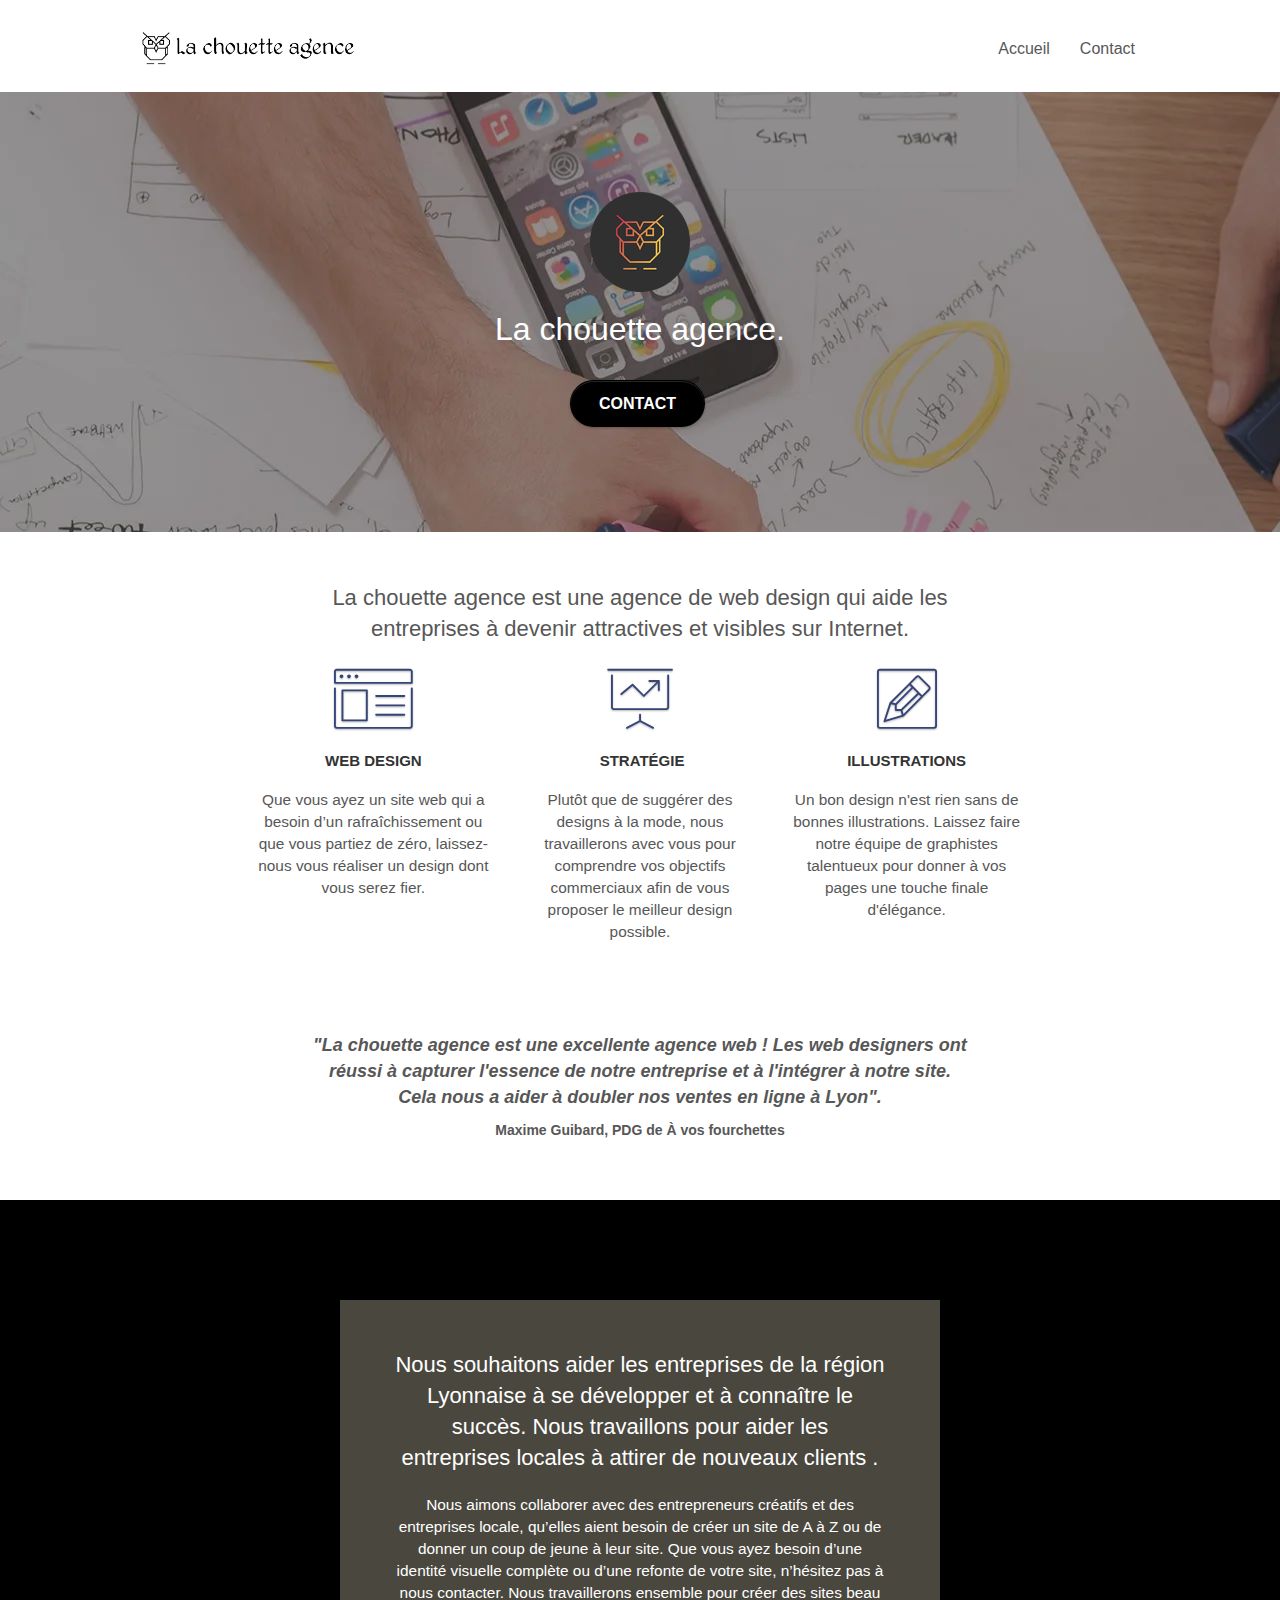
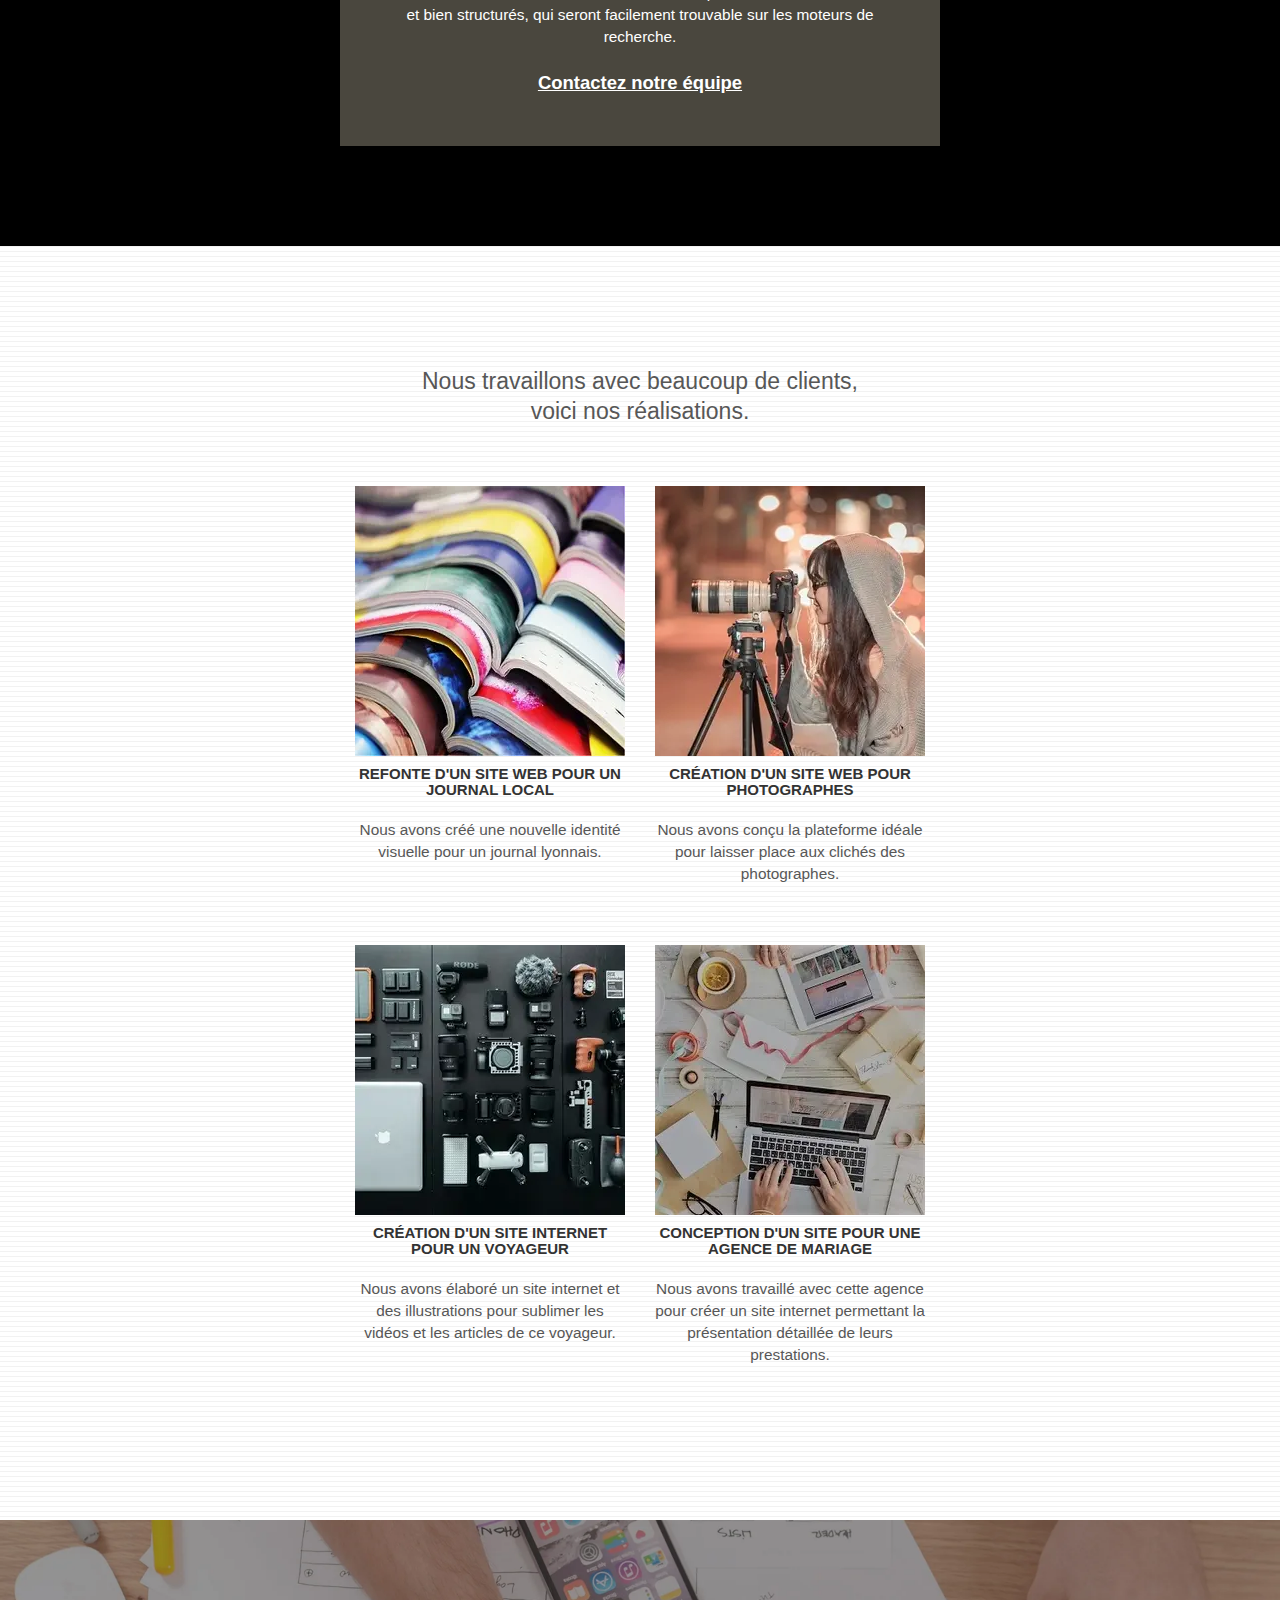
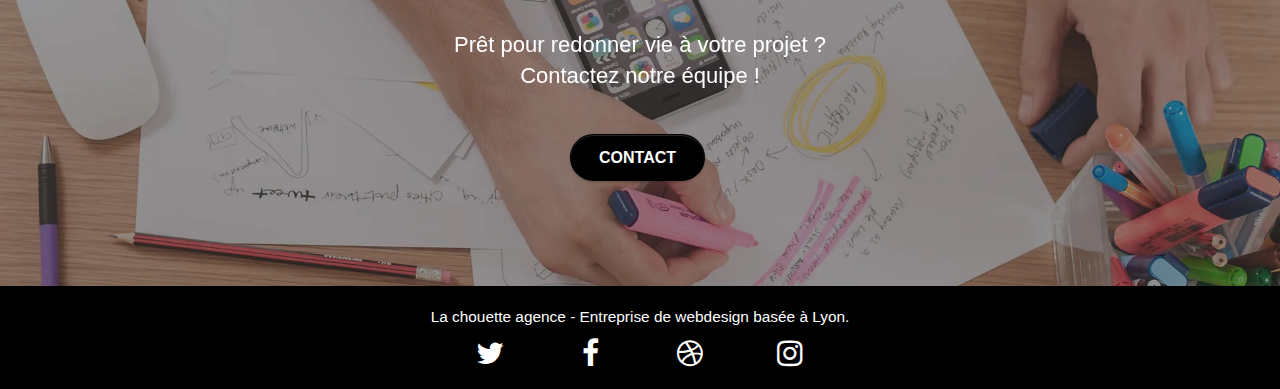
<file: index.html>
<!DOCTYPE html>
<html lang="fr">
  <head>
    <meta charset="utf-8" />
    <meta
      name="description"
      content="La chouette agence est une agence web design basée à LYON, spécialisée dans la création du design de site internet"
    />
    <meta
      name="viewport"
      content="width=device-width, initial-scale=1.0, viewport-fit=cover"
    />
    <link rel="shortcut icon" type="image/png" href="favicon.jpg" />

    <link rel="stylesheet" type="text/css" href="./css/bootstrap.css" />
    <link rel="stylesheet" type="text/css" href="stylemin.css" />
    <link rel="stylesheet" type="text/css" href="./css/font-awesome.css" />
    <link rel="stylesheet" type="text/css" href="./css/et-line.css" />

    <script src="./js/jquery-2.1.0.js" defer></script>
    <script src="./js/bootstrap.js" defer></script>
    <script src="./js/blocs.js" defer></script>
    <script src="./js/jquery.touchSwipe.js" defer></script>
    <script src="./js/gmaps.js" defer></script>

    <title>La Chouette Agence - Entreprise de web design à Lyon</title>

    <!-- Analytics -->

    <!-- Analytics END -->
  </head>
  <body>
    <!-- Principal conteneur -->
    <div class="page-container">
      <!-- bloc-0 -->
      <header class="bloc bgc-white l-bloc" id="bloc-0">
        <div class="container bloc-sm">
          <nav class="navbar row">
            <div class="navbar-header">
              <a class="navbar-brand" href="index.html"
                ><img
                  src="img/la-chouette-agence.webp"
                  alt="Image banniere - La chouette agence"
                  height="40"
              /></a>
              <button
                id="nav-toggle"
                type="button"
                class="ui-navbar-toggle navbar-toggle"
                data-toggle="collapse"
                data-target=".navbar-1"
              >
                <span class="sr-only">Toggle navigation</span
                ><span class="icon-bar"></span><span class="icon-bar"></span
                ><span class="icon-bar"></span>
              </button>
            </div>
            <div class="collapse navbar-collapse navbar-1 special-dropdown-nav">
              <ul class="site-navigation nav navbar-nav">
                <li>
                  <a href="index.html">Accueil</a>
                </li>
                <li></li>
                <li>
                  <a href="contact.html">Contact</a>
                </li>
              </ul>
            </div>
          </nav>
        </div>
      </header>
      <!-- bloc-0 END -->

      <!-- bloc-1-presentation -->
      <main>
        <section
          class="
            bloc
            bgc-dark-slate-blue
            bg-banniere
            d-bloc
            bg-t-edge
            bloc-bg-texture
            b-parallax
          "
          id="bloc-1-hero"
        >
          <div class="container bloc-lg">
            <div class="row tight-width-whitespace">
              <div class="col-sm-12">
                <img
                  src="img/logo.webp"
                  class="center-block image-resize-mode"
                  width="100"
                  alt="La chouette agence - Logo"
                />
                <h1 class="text-center hero-bloc-text tc-white">
                  La chouette agence.
                </h1>
                <div class="text-center">
                  <a
                    href="contact.html"
                    class="
                      btn btn-lg btn-clean btn-rd
                      cta-hero
                      btn-atomic-tangerine
                    "
                    id="cta-hero"
                    >Contact</a
                  >
                </div>
              </div>
            </div>
          </div>
        </section>
        <!-- bloc-1-presentation END -->

        <!-- bloc-2-services -->
        <section class="bloc bgc-white l-bloc" id="bloc-2-services">
          <div class="container bloc-md">
            <div class="row">
              <div class="col-sm-12 text-center">
                <p class="txt_title">
                  La chouette agence est une agence de web design qui aide les
                  entreprises à devenir attractives et visibles sur Internet.
                </p>
              </div>
            </div>
            <div class="row voffset-lg med-width-whitespace">
              <div class="col-sm-4">
                <div class="text-center">
                  <span
                    class="
                      et-icon-browser
                      sm-shadow
                      icon-dark-slate-blue
                      icons
                      icon-lg
                    "
                  ></span>
                </div>
                <h3 class="mg-md text-center">Web design</h3>
                <p class="text-center">
                  Que vous ayez un site web qui a besoin d&rsquo;un
                  rafraîchissement ou que vous partiez de zéro, laissez-nous
                  vous réaliser un design dont vous serez fier.
                </p>
              </div>
              <div class="col-sm-4">
                <div class="text-center">
                  <span
                    class="
                      et-icon-presentation
                      sm-shadow
                      icon-dark-slate-blue
                      icons
                      icon-lg
                    "
                  ></span>
                </div>
                <h3 class="mg-md text-center">&nbsp;Stratégie</h3>
                <p class="text-center">
                  Plutôt que de suggérer des designs à la mode, nous
                  travaillerons avec vous pour comprendre vos objectifs
                  commerciaux afin de vous proposer le meilleur design
                  possible.<br />
                </p>
              </div>
              <div class="col-sm-4">
                <div class="text-center">
                  <span
                    class="
                      et-icon-edit
                      sm-shadow
                      icon-dark-slate-blue
                      icons
                      icon-lg
                    "
                  ></span>
                </div>
                <h3 class="mg-md text-center">Illustrations</h3>
                <p class="text-center">
                  Un bon design n'est rien sans de bonnes illustrations. Laissez
                  faire notre équipe de graphistes talentueux pour donner à vos
                  pages une touche finale d'élégance.
                </p>
              </div>
            </div>
            <div class="row voffset-lg voffset">
              <div class="col-xs-12 col-md-8 col-md-offset-2 text-center">
                <p class="txt_citation">
                  "La chouette agence est une excellente agence web ! Les web
                  designers ont réussi à capturer l'essence de notre entreprise
                  et à l'intégrer à notre site. Cela nous a aider à doubler nos
                  ventes en ligne à Lyon".
                </p>
                <p class="txt_sous_citation">
                  Maxime Guibard, PDG de À vos fourchettes
                </p>
              </div>
            </div>
          </div>
        </section>
        <!-- bloc-2-services END -->

        <!-- bloc-3-what-i-do -->
        <section
          class="
            bloc
            tc-white
            bgc-atomic-tangerine
            bg-presentation
            d-bloc
            bloc-bg-texture
            b-parallax
          "
          id="bloc-3-what-i-do"
        >
          <div class="container bloc-lg">
            <div class="row tight-width-whitespace black-background">
              <div class="col-sm-12">
                <h2 class="mg-md text-center tc-white">
                  Nous souhaitons aider les entreprises de la région Lyonnaise à
                  se développer et à connaître le succès. Nous travaillons pour
                  aider les entreprises locales à attirer de nouveaux clients
                  .<br />
                </h2>
                <p class="text-center white">
                  Nous aimons collaborer avec des entrepreneurs créatifs et des
                  entreprises locale, qu’elles aient besoin de créer un site de
                  A à Z ou de donner un coup de jeune à leur site. Que vous ayez
                  besoin d’une identité visuelle complète ou d’une refonte de
                  votre site, n’hésitez pas à nous contacter. Nous travaillerons
                  ensemble pour créer des sites beau et bien structurés, qui
                  seront facilement trouvable sur les moteurs de recherche.
                  <br /><br /><a class="ltc-white bold-link" href="contact.html"
                    >Contactez notre équipe</a
                  ><br />
                </p>
              </div>
            </div>
          </div>
        </section>
        <!-- bloc-3-what-i-do END -->

        <!-- bloc-4-portfolio -->
        <section
          class="bloc bgc-white bg-lines-h2-bg bg-repeat l-bloc"
          id="bloc-4-portfolio"
        >
          <div class="container bloc-lg">
            <div class="row">
              <div class="col-sm-12 text-center">
                <h2 class="txt_title2">
                  Nous travaillons avec beaucoup de clients, <br />voici nos
                  réalisations.
                </h2>
              </div>
            </div>
            <div class="row tight-width-whitespace portfolio-row">
              <div class="col-sm-6">
                <a
                  href="#"
                  data-lightbox="img/1.webp"
                  data-gallery-id="gallery-1"
                  data-caption="Refonte d'un site web pour un journal local"
                  data-frame="snapshot-lb"
                  ><img
                    src="img/1.webp"
                    alt="Site web d'un journal"
                    class="img-responsive portfolio-thumb"
                /></a>
                <h3 class="mg-md text-center">
                  Refonte d'un site web pour un journal local
                </h3>
                <p class="text-center">
                  Nous avons créé une nouvelle identité visuelle pour un journal
                  lyonnais.
                </p>
              </div>
              <div class="col-sm-6">
                <a
                  href="#"
                  data-lightbox="img/2.webp"
                  data-gallery-id="gallery-1"
                  data-caption="Création d'un site web pour photographes"
                  data-frame="snapshot-lb"
                  ><img
                    src="img/2.webp"
                    class="img-responsive portfolio-thumb"
                    alt="Site web d'une photographe"
                /></a>
                <h3 class="mg-md text-center">
                  Création d'un site web pour photographes
                </h3>
                <p class="text-center">
                  Nous avons conçu la plateforme idéale pour laisser place aux
                  clichés des photographes.
                </p>
              </div>
            </div>
            <div class="row tight-width-whitespace portfolio-row">
              <div class="col-sm-6">
                <a
                  href="#"
                  data-lightbox="img/3.webp"
                  data-gallery-id="gallery-1"
                  data-caption="Création d'un site internet pour un voyageur"
                  data-frame="snapshot-lb"
                  ><img
                    src="img/3.webp"
                    class="img-responsive portfolio-thumb"
                    alt="site web pour voyageur"
                /></a>
                <h3 class="mg-md text-center">
                  Création d'un site internet pour un voyageur
                </h3>
                <p class="text-center">
                  Nous avons élaboré un site internet et des illustrations pour
                  sublimer les vidéos et les articles de ce voyageur.
                </p>
              </div>
              <div class="col-sm-6">
                <a
                  href="#"
                  data-lightbox="img/4.webp"
                  data-gallery-id="gallery-1"
                  data-caption="Conception d'un site pour une agence de mariage"
                  data-frame="snapshot-lb"
                  ><img
                    src="img/4.webp"
                    class="img-responsive portfolio-thumb"
                    alt="site web pour agence de mariage"
                /></a>
                <h3 class="mg-md text-center">
                  Conception d'un site pour une agence de mariage
                </h3>
                <p class="text-center">
                  Nous avons travaillé avec cette agence pour créer un site
                  internet permettant la présentation détaillée de leurs
                  prestations.
                </p>
              </div>
            </div>
          </div>
        </section>
        <!-- bloc-4-portfolio END -->

        <!-- bloc-5-cta -->
        <section
          class="bloc bgc-dark-slate-blue bg-banniere d-bloc bloc-bg-texture"
          id="bloc-5-cta"
        >
          <div class="container bloc-lg">
            <div class="row">
              <h2 class="mg-md text-center tc-white contrast">
                Prêt pour redonner vie à votre projet ?<br />Contactez notre
                équipe !
              </h2>
              <div class="col-sm-12 text-center">
                <a
                  href="contact.html"
                  class="
                    btn btn-atomic-tangerine btn-clean btn-rd btn-lg
                    cta-hero
                  "
                  >Contact</a
                >
              </div>
            </div>
          </div>
        </section>
      </main>
      <!-- bloc-5-cta END -->

      <!-- Footer - bloc-8 -->
      <footer class="bloc bgc-atomic-tangerine d-bloc" id="bloc-8">
        <div class="container bloc-sm">
          <div class="row">
            <div class="col-sm-12">
              <p class="text-center white">
                La chouette agence - Entreprise de webdesign basée à Lyon.
              </p>
              <div class="row row-no-gutters social">
                <div class="col-sm-3">
                  <div class="text-center">
                    <a class="social" href="index.html" title="Twitter"
                      ><span class="fa fa-twitter icon-md tc-white"></span
                    ></a>
                  </div>
                </div>
                <div class="col-sm-3">
                  <div class="text-center">
                    <a class="social" href="index.html" title="Facebook"
                      ><span class="fa fa-facebook icon-md tc-white"></span
                    ></a>
                  </div>
                </div>
                <div class="col-sm-3">
                  <div class="text-center">
                    <a class="social" href="index.html" title="Dribble"
                      ><span class="fa fa-dribbble icon-md tc-white"></span
                    ></a>
                  </div>
                </div>
                <div class="col-sm-3">
                  <div class="text-center">
                    <a class="social" href="index.html" title="Instagram"
                      ><span class="fa fa-instagram icon-md tc-white"></span
                    ></a>
                  </div>
                </div>
              </div>
            </div>
          </div>
        </div>
      </footer>
      <!-- Footer - bloc-8 END -->
    </div>
    <!-- Principal conteneur END -->
  </body>
</html>
</file>
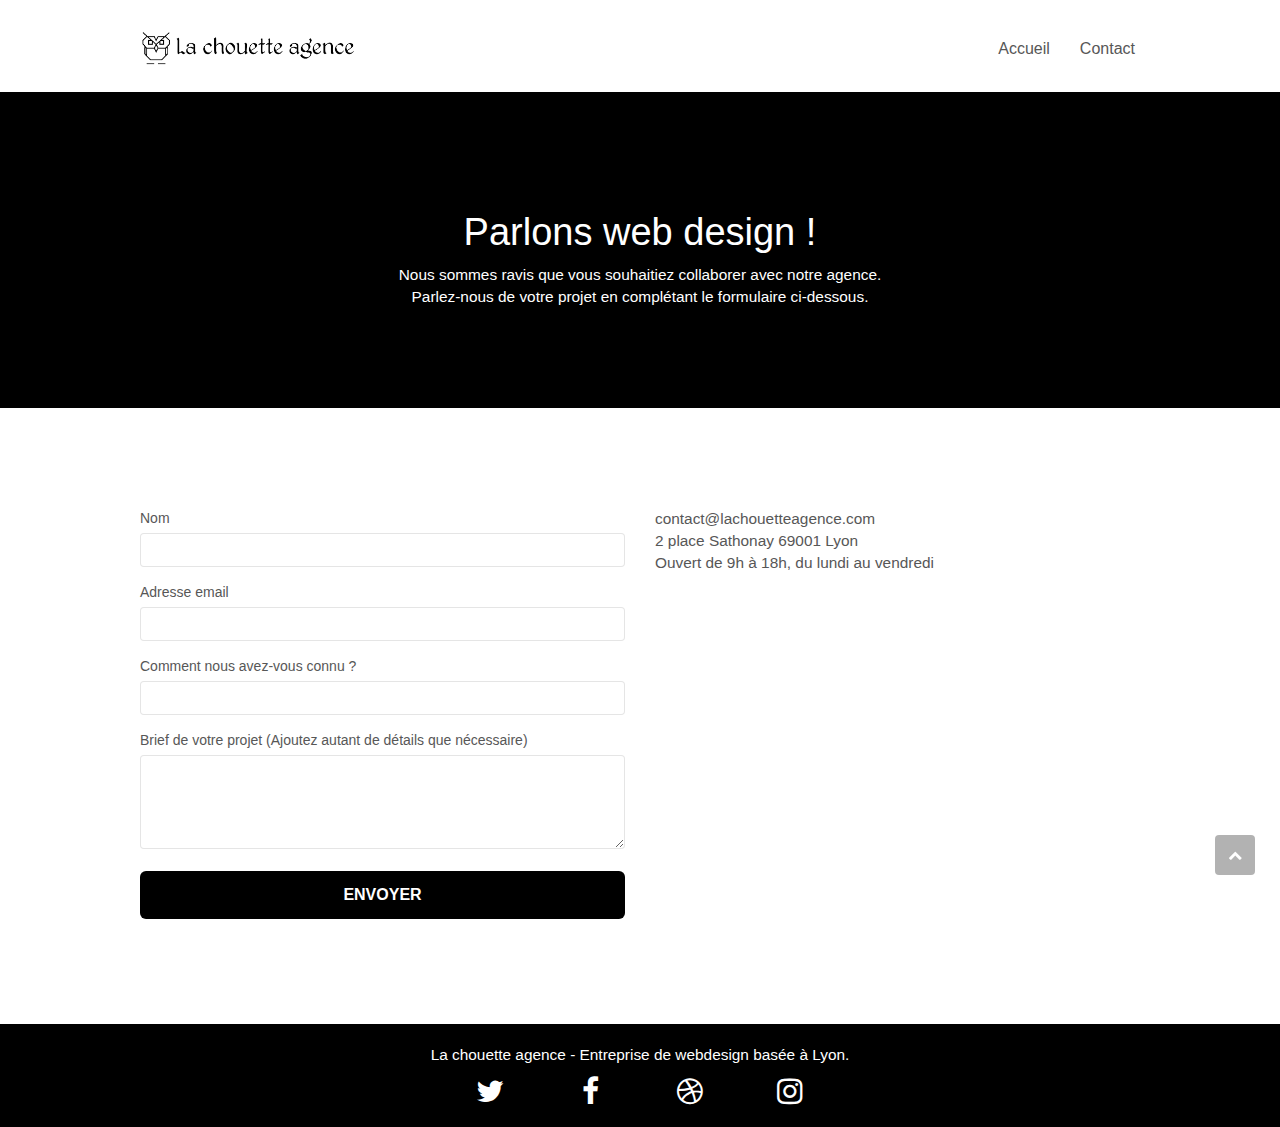
<file: contact.html>
<!DOCTYPE html>
<html lang="fr">
  <head>
    <meta charset="utf-8" />
    <meta
      name="description"
      content="Contactez-nous pour un devis ou une information ! Réponse assurée dans les 24 heures. Utilisez notre formulaire de contact !"
    />
    <meta
      name="viewport"
      content="width=device-width, initial-scale=1.0, viewport-fit=cover"
    />
    <link rel="shortcut icon" type="image/png" href="favicon.jpg" />

    <link rel="stylesheet" type="text/css" href="./css/bootstrap.css" />
    <link rel="stylesheet" type="text/css" href="stylemin.css" />
    <link rel="stylesheet" type="text/css" href="./css/font-awesome.css" />
    <link rel="stylesheet" type="text/css" href="./css/et-line.css" />

    <script defer src="./js/jquery-2.1.0.js"></script>
    <script defer src="./js/bootstrap.js"></script>
    <script defer src="./js/blocs.js"></script>
    <script defer src="./js/jqBootstrapValidation.js"></script>
    <script defer src="./js/formHandler.js"></script>

    <title>Contact</title>

    <!-- Analytics -->

    <!-- Analytics END -->
  </head>
  <body>
    <!-- Principal conteneur -->
    <div class="page-container">
      <!-- bloc-0 -->
      <header class="bloc bgc-white l-bloc" id="bloc-0">
        <div class="container bloc-sm">
          <nav class="navbar row">
            <div class="navbar-header">
              <a class="navbar-brand" href="index.html"
                ><img
                  src="img/la-chouette-agence.webp"
                  alt="Logo de la chouette agence"
                  height="40"
              /></a>
              <button
                id="nav-toggle"
                type="button"
                class="ui-navbar-toggle navbar-toggle"
                data-toggle="collapse"
                data-target=".navbar-1"
              >
                <span class="sr-only">Toggle navigation</span
                ><span class="icon-bar"></span><span class="icon-bar"></span
                ><span class="icon-bar"></span>
              </button>
            </div>
            <div class="collapse navbar-collapse navbar-1 special-dropdown-nav">
              <ul class="site-navigation nav navbar-nav">
                <li>
                  <a href="index.html">Accueil</a>
                </li>
                <li></li>
                <li>
                  <a href="contact.html">Contact</a>
                </li>
              </ul>
            </div>
          </nav>
        </div>
      </header>
      <!-- bloc-0 END -->
      <main>
        <!-- bloc-6 -->
        <section>
          <div
            class="
              bloc
              bg-dots-bg bg-repeat
              bgc-atomic-tangerine
              d-bloc
              bloc-bg-texture
            "
            id="bloc-6"
          >
            <div class="container bloc-lg">
              <div class="row">
                <div class="col-sm-12">
                  <h1 class="text-center hero-bloc-text tc-white text-contact1">
                    Parlons web design !
                  </h1>
                  <p class="text-center mg-lg tc-white tight-width-whitespace">
                    Nous sommes ravis que vous souhaitiez collaborer avec notre
                    agence.<br />
                    Parlez-nous de votre projet en complétant le formulaire
                    ci-dessous.
                  </p>
                </div>
              </div>
            </div>
          </div>
        </section>
        <!-- bloc-6 END -->

        <!-- bloc-7 -->
        <div class="bloc bgc-white l-bloc" id="bloc-7">
          <div class="container bloc-lg">
            <div class="row">
              <div class="col-sm-6">
                <form id="form_1" novalidate>
                  <div class="form-group">
                    <label for="name"> Nom </label>
                    <input
                      id="name"
                      class="form-control"
                      title="votre nom"
                      required
                    />
                  </div>
                  <div class="form-group">
                    <label for="email"> Adresse email </label>
                    <input
                      id="email"
                      class="form-control"
                      type="email"
                      title="votre email"
                      required
                    />
                  </div>
                  <div class="form-group">
                    <label for="input_504">
                      Comment nous avez-vous connu ?
                    </label>
                    <input
                      class="form-control"
                      type="email"
                      title="Comment nous avez-vous connu ?"
                      required
                      id="input_504"
                    />
                  </div>
                  <div class="form-group">
                    <label for="message">
                      Brief de votre projet (Ajoutez autant de détails que
                      nécessaire)<br /> </label
                    ><textarea
                      id="message"
                      class="form-control"
                      rows="4"
                      cols="50"
                      title="Expliquez-nous votre projet"
                      required
                    ></textarea>
                  </div>
                  <button
                    class="
                      bloc-button
                      btn btn-lg btn-block
                      cta-hero
                      btn-atomic-tangerine
                    "
                    type="submit"
                  >
                    Envoyer
                  </button>
                </form>
              </div>
              <div class="col-sm-6">
                <p>
                  contact@lachouetteagence.com<br />2 place Sathonay 69001
                  Lyon<br />Ouvert de 9h à 18h, du lundi au vendredi<br />
                </p>
              </div>
            </div>
          </div>
        </div>
      </main>
      <!-- bloc-7 END -->

      <!-- ScrollToTop Button -->
      <a class="bloc-button btn btn-d scrollToTop" onclick="scrollToTarget('1')"
        ><span class="fa fa-chevron-up"></span
      ></a>
      <!-- ScrollToTop Button END-->

      <!-- Footer - bloc-8 -->
      <!-- Footer - bloc-8 -->
      <footer class="bloc bgc-atomic-tangerine d-bloc" id="bloc-8">
        <div class="container bloc-sm">
          <div class="row">
            <div class="col-sm-12">
              <p class="text-center white">
                La chouette agence - Entreprise de webdesign basée à Lyon.
              </p>
              <div class="row row-no-gutters social">
                <div class="col-sm-3">
                  <div class="text-center">
                    <a class="social" href="index.html" title="Twitter"
                      ><span class="fa fa-twitter icon-md tc-white"></span
                    ></a>
                  </div>
                </div>
                <div class="col-sm-3">
                  <div class="text-center">
                    <a class="social" href="index.html" title="Facebook"
                      ><span class="fa fa-facebook icon-md tc-white"></span
                    ></a>
                  </div>
                </div>
                <div class="col-sm-3">
                  <div class="text-center">
                    <a class="social" href="index.html" title="Dribble"
                      ><span class="fa fa-dribbble icon-md tc-white"></span
                    ></a>
                  </div>
                </div>
                <div class="col-sm-3">
                  <div class="text-center">
                    <a class="social" href="index.html" title="Instagram"
                      ><span class="fa fa-instagram icon-md tc-white"></span
                    ></a>
                  </div>
                </div>
              </div>
            </div>
          </div>
        </div>
      </footer>
      <!-- Footer - bloc-8 END -->
    </div>
    <!-- Principal conteneur END -->
  </body>
</html>
</file>
<file: stylemin.css>
body {
  margin: 0;
  padding: 0;
  background: #fff;
  overflow-x: hidden;
  -webkit-font-smoothing: antialiased;
  -moz-osx-font-smoothing: grayscale;
}
a,
button {
  transition: all 0.3s ease-in-out;
  outline: none !important;
}
a:hover {
  text-decoration: none;
  cursor: pointer;
}
#page-loading-blocs-notifaction {
  position: fixed;
  top: 0;
  bottom: 0;
  width: 100%;
  z-index: 100000;
  background: #fff url(img/pageload-spinner.gif) no-repeat center center;
}
.bloc {
  width: 100%;
  clear: both;
  background: 50% 50% no-repeat;
  padding: 0 50px;
  -webkit-background-size: cover;
  -moz-background-size: cover;
  -o-background-size: cover;
  background-size: cover;
  position: relative;
}
.bloc .container {
  padding-left: 0;
  padding-right: 0;
}
.bloc-lg {
  padding: 100px 50px;
}
.bloc-md {
  padding: 50px;
}
.bloc-sm {
  padding: 20px 50px;
}
.bg-center,
.bg-l-edge,
.bg-r-edge,
.bg-t-edge,
.bg-b-edge,
.bg-tl-edge,
.bg-bl-edge,
.bg-tr-edge,
.bg-br-edge,
.bg-repeat {
  -webkit-background-size: auto !important;
  -moz-background-size: auto !important;
  -o-background-size: auto !important;
  background-size: auto !important;
}
.bg-repeat {
  background: repeat;
}
.bg-t-edge {
  background: top no-repeat;
}
.bloc-bg-texture::before {
  content: "";
  background-size: 2px 2px;
  position: absolute;
  top: 0;
  bottom: 0;
  left: 0;
  right: 0;
}
.col-sm-6 img {
  width: 270px;
  height: 270px;
}
.txt-black {
  color: #000;
}
.txt_citation {
  font-size: 18px;
  font-weight: 700;
  font-style: italic;
}
.txt_sous_citation {
  font-size: 14px;
  font-weight: 700;
}
.txt_title {
  font-size: 22px;
  max-width: 700px;
  margin: auto;
}
.txt_title2 {
  font-size: 23px;
  line-height: 30px;
  text-transform: initial;
}
.contrast {
  filter: brightness(100%);
}
.b-parallax {
  background-attachment: fixed;
}
.d-bloc {
  color: rgba(255, 255, 255, 0.7);
}
.d-bloc button:hover {
  color: rgba(255, 255, 255, 0.9);
}
.d-bloc .icon-round,
.d-bloc .icon-square,
.d-bloc .icon-rounded,
.d-bloc .icon-semi-rounded-a,
.d-bloc .icon-semi-rounded-b {
  border-color: rgba(255, 255, 255, 0.9);
}
.d-bloc .divider-h span {
  border-color: rgba(255, 255, 255, 0.2);
}
.d-bloc .a-btn,
.d-bloc .navbar a,
.d-bloc .navbar-brand,
.d-bloc a .icon-sm,
.d-bloc a .icon-md,
.d-bloc a .icon-lg,
.d-bloc a .icon-xl,
.d-bloc h1 a,
.d-bloc h2 a,
.d-bloc h3 a,
.d-bloc h4 a,
.d-bloc h5 a,
.d-bloc h6 a,
.d-bloc p a {
  color: rgba(255, 255, 255, 0.6);
}
.d-bloc .a-btn:hover,
.d-bloc .navbar a:hover,
.d-bloc .navbar-brand:hover,
.d-bloc a:hover .icon-sm,
.d-bloc a:hover .icon-md,
.d-bloc a:hover .icon-lg,
.d-bloc a:hover .icon-xl,
.d-bloc h1 a:hover,
.d-bloc h2 a:hover,
.d-bloc h3 a:hover,
.d-bloc h4 a:hover,
.d-bloc h5 a:hover,
.d-bloc h6 a:hover,
.d-bloc p a:hover {
  color: rgba(255, 255, 255, 1);
}
.d-bloc .navbar-toggle .icon-bar {
  background: rgba(255, 255, 255, 1);
}
.d-bloc .btn-wire,
.d-bloc .btn-wire:hover {
  color: rgba(255, 255, 255, 1);
  border-color: rgba(255, 255, 255, 1);
}
.d-bloc .panel {
  color: rgba(0, 0, 0, 0.5);
}
.d-bloc .panel button:hover {
  color: rgba(0, 0, 0, 0.7);
}
.d-bloc .panel icon {
  border-color: rgba(0, 0, 0, 0.7);
}
.d-bloc .panel .divider-h span {
  border-color: rgba(0, 0, 0, 0.1);
}
.d-bloc .panel .a-btn {
  color: rgba(0, 0, 0, 0.6);
}
.d-bloc .panel .a-btn:hover {
  color: rgba(0, 0, 0, 1);
}
.d-bloc .panel .btn-wire,
.d-bloc .panel .btn-wire:hover {
  color: rgba(0, 0, 0, 0.7);
  border-color: rgba(0, 0, 0, 0.3);
}
.d-bloc .panel,
.l-bloc {
  color: rgba(0, 0, 0, 0.5);
}
.d-bloc .panel button:hover,
.l-bloc button:hover {
  color: rgba(0, 0, 0, 0.7);
}
.l-bloc .icon-round,
.l-bloc .icon-square,
.l-bloc .icon-rounded,
.l-bloc .icon-semi-rounded-a,
.l-bloc .icon-semi-rounded-b {
  border-color: rgba(0, 0, 0, 0.7);
}
.d-bloc .panel .divider-h span,
.l-bloc .divider-h span {
  border-color: rgba(0, 0, 0, 0.1);
}
.d-bloc .panel .a-btn,
.l-bloc .a-btn,
.l-bloc .navbar a,
.l-bloc .navbar-brand,
.l-bloc a .icon-sm,
.l-bloc a .icon-md,
.l-bloc a .icon-lg,
.l-bloc a .icon-xl,
.l-bloc h1 a,
.l-bloc h2 a,
.l-bloc h3 a,
.l-bloc h4 a,
.l-bloc h5 a,
.l-bloc h6 a,
.l-bloc p a {
  color: rgba(0, 0, 0, 0.6);
}
.d-bloc .panel .a-btn:hover,
.l-bloc .a-btn:hover,
.l-bloc .navbar a:hover,
.l-bloc .navbar-brand:hover,
.l-bloc a:hover .icon-sm,
.l-bloc a:hover .icon-md,
.l-bloc a:hover .icon-lg,
.l-bloc a:hover .icon-xl,
.l-bloc h1 a:hover,
.l-bloc h2 a:hover,
.l-bloc h3 a:hover,
.l-bloc h4 a:hover,
.l-bloc h5 a:hover,
.l-bloc h6 a:hover,
.l-bloc p a:hover {
  color: rgba(0, 0, 0, 1);
}
.l-bloc .navbar-toggle .icon-bar {
  color: rgba(0, 0, 0, 0.6);
}
.d-bloc .panel .btn-wire,
.d-bloc .panel .btn-wire:hover,
.l-bloc .btn-wire,
.l-bloc .btn-wire:hover {
  color: rgba(0, 0, 0, 0.7);
  border-color: rgba(0, 0, 0, 0.3);
}
.voffset {
  margin-top: 30px;
}
.voffset-lg {
  margin-top: 80px;
}
.row-no-gutters {
  margin-right: 0;
  margin-left: 0;
}
.row.row-no-gutters > [class^="col-"],
.row.row-no-gutters > [class*=" col-"] {
  padding-right: 0;
  padding-left: 0;
}
#bloc-1-hero h1 {
  font-size: 32px;
}
.navbar {
  margin-bottom: 0;
  z-index: 1;
}
.navbar-brand {
  height: auto;
  padding: 3px 15px;
  font-size: 25px;
  font-weight: 400;
  font-weight: 600;
  line-height: 44px;
}
.navbar-brand img {
  max-height: 200px;
  margin: 0 5px 0 0;
  display: inline;
}
.navbar-brand img[src$="svg"] {
  min-width: 100px;
}
.nav-center .navbar-brand img {
  margin: 0;
}
.navbar .nav {
  padding-top: 2px;
  margin-right: -16px;
  float: right;
  z-index: 1;
}
.nav > li {
  float: left;
  margin-top: 4px;
  font-size: 16px;
}
.navbar-nav .open .dropdown-menu > li > a {
  text-align: inherit;
}
.nav > li a:hover,
.nav > li a:focus {
  background: transparent;
}
.navbar-toggle {
  margin: 10px 10px 0 0;
  border: 0;
}
.navbar-toggle:hover {
  background: transparent !important;
}
.navbar-toggle .icon-bar {
  background-color: rgba(0, 0, 0, 0.5);
  width: 26px;
}
.nav-invert .navbar .nav {
  float: left;
}
.nav-invert .navbar-header,
.nav-invert .navbar-brand {
  float: right;
  position: relative;
  z-index: 2;
}
@media (min-width: 768px) {
  .site-navigation {
    position: absolute;
    top: 50%;
    right: 20px;
    transform: translate(0, -50%);
    -webkit-transform: translateY(-50%);
  }
  .nav > li .dropdown-menu a,
  .nav > li .dropdown-menu a:hover {
    color: #484848;
  }
  .nav-invert .site-navigation {
    left: 0;
    right: 0;
  }
  .nav-center {
    text-align: center;
  }
  .nav-center .navbar-header {
    width: 100%;
  }
  .nav-center .navbar-header,
  .nav-center .navbar-brand,
  .nav-center .nav > li {
    float: none;
    display: inline-block;
  }
  .nav-center .site-navigation {
    position: relative;
    width: 100%;
    right: 0;
    margin-right: 0;
    margin-top: 20px;
  }
  .nav-center.mini-nav .navbar-toggle {
    float: none;
    margin: 10px auto 0;
  }
}
.nav > li > .dropdown a {
  background: none !important;
  display: block;
  padding: 14px 15px;
}
nav .caret {
  margin: 0 5px;
}
.dropdown-menu .dropdown-menu {
  top: -8px;
  left: 100%;
}
.dropdown-menu .dropmenu-flow-right {
  top: 100%;
  left: 0;
  margin-left: -1px;
  border-top-left-radius: 0;
  border-top-right-radius: 0;
}
.dropdown-menu .dropdown span {
  border: 4px solid #000;
  border-top-color: transparent;
  border-right-color: transparent;
  border-bottom-color: transparent;
  margin: 6px -5px 0 0 !important;
  float: right;
}
.mg-md {
  margin-top: 10px;
  margin-bottom: 20px;
}
.mg-lg {
  margin-top: 10px;
  margin-bottom: 40px;
}
.btn {
  margin: 0 5px 5px 0;
}
.btn.pull-right {
  margin: 0 0 5px 5px;
}
.btn-d,
.btn-d:hover,
.btn-d:focus {
  color: #fff;
  background: rgba(0, 0, 0, 0.3);
}
button {
  outline: none !important;
}
.btn-rd {
  border-radius: 40px;
}
.btn-clean {
  border: 1px solid rgba(0, 0, 0, 0.08);
  border-bottom-color: rgba(0, 0, 0, 0.1);
  text-shadow: 0 1px 0 rgba(0, 0, 1, 0.1);
  box-shadow: 0 1px 3px rgba(0, 0, 1, 0.25),
    inset 0 1px 0 0 rgba(255, 255, 255, 0.15);
}
.icon-md {
  font-size: 30px !important;
}
.icon-lg {
  font-size: 60px !important;
}
.sm-shadow {
  text-shadow: 0 1px 2px rgba(0, 0, 0, 0.3);
}
.panel-sq,
.panel-sq .panel-heading,
.panel-sq .panel-footer {
  border-radius: 0;
}
.panel-rd {
  border-radius: 30px;
}
.panel-rd .panel-heading {
  border-radius: 29px 29px 0 0;
}
.panel-rd .panel-footer {
  border-radius: 0 0 29px 29px;
}
.form-control {
  border-color: rgba(0, 0, 0, 0.1);
  box-shadow: none;
}
.scrollToTop {
  width: 40px;
  height: 40px;
  position: fixed;
  bottom: 20px;
  right: 20px;
  opacity: 1;
  z-index: 500;
  transition: all 0.3s ease-in-out;
}
.scrollToTop span {
  margin-top: 6px;
}
.showScrollTop {
  font-size: 14px;
  opacity: 1;
}
a[data-lightbox] {
  position: relative;
  display: block;
  text-align: center;
}
.fa-chevron-up:before {
  content: "\f077";
  color: #fff;
}
a[data-lightbox]:hover::before {
  content: "+";
  font-family: "HelveticaNeue-Light", "Helvetica Neue Light", "Helvetica Neue",
    Helvetica, Arial;
  font-size: 32px;
  width: 50px;
  height: 50px;
  margin-left: -25px;
  border-radius: 50%;
  background: rgba(0, 0, 0, 0.6);
  color: #fff;
  font-weight: 100;
  z-index: 1;
  position: absolute;
  top: 50%;
  transform: translateY(-50%);
  -webkit-transform: translateY(-50%);
}
a[data-lightbox]:hover img {
  opacity: 0.6;
  -webkit-animation-fill-mode: none;
  animation-fill-mode: none;
}
#lightbox-modal {
  display: flex;
  align-items: center;
}
#lightbox-modal .modal-dialog {
  width: 90%;
  max-width: 900px;
  margin: 0 auto 0;
}
#lightbox-modal .modal-dialog img {
  max-height: 90vh;
  margin: 0 auto;
}
.lightbox-caption {
  padding: 20px;
  color: #fff;
  background: rgba(0, 0, 0, 0.5);
  position: absolute;
  left: 15px;
  right: 15px;
  bottom: 5px;
}
.close-lightbox {
  color: #fff;
  font-size: 30px;
  position: absolute;
  top: 20px;
  right: 20px;
  z-index: 20;
  background: rgba(0, 0, 0, 0.5);
  border: none;
  line-height: 30px;
  padding: 0 9px 5px;
  opacity: 0.3;
}
.close-lightbox:hover,
.next-lightbox:hover,
.prev-lightbox:hover {
  opacity: 1;
  color: #fff;
}
.next-lightbox,
.prev-lightbox {
  font-size: 20px;
  color: rgba(255, 255, 255, 0.9);
  background: rgba(0, 0, 0, 0.5);
  transition: all 0.2s ease-in-out;
  position: absolute;
  top: 45%;
  z-index: 1;
  opacity: 0.4;
}
.next-lightbox {
  padding: 6px 8px 1px 13px;
  right: 25px;
}
.prev-lightbox {
  padding: 6px 13px 1px 10px;
  left: 25px;
}
.snapshot-lb .modal-body {
  padding-bottom: 45px;
}
.snapshot-lb .lightbox-caption {
  padding: 0;
  color: rgba(0, 0, 0, 0.5);
  background: none;
}
h1,
h2,
h3,
h4,
h5,
h6,
p,
label,
.btn,
a {
  font-family: "helvetica";
  font-weight: 400;
  color: #575757 !important;
}
.container {
  max-width: 1000px;
}
.hero-bloc-text {
  font-size: 38px;
}
.hero-bloc-text-sub {
  font-size: 36px;
}
.statement-bloc-text {
  line-height: 26px;
  font-style: italic;
  font-size: 20px;
  text-align: center;
  font-weight: lighter;
  max-width: 520px;
  margin: auto auto auto auto;
}
p {
  font-size: 1.1em;
}
.tight-width-whitespace {
  max-width: 600px;
  margin: auto auto auto auto;
}
.h1 {
  font-size: 20px;
  font-family: "Open Sans";
}
.cta-hero {
  margin-top: 22px;
  color: #ffffff !important;
  text-transform: uppercase;
  padding: 12px 28px 12px 28px;
  font-size: 16px;
  font-weight: 700;
}
.social {
  max-width: 400px;
  margin: auto auto auto auto;
}
h2 {
  font-size: 22px;
  line-height: 1.4em;
}
h3 {
  font-size: 15px;
  text-transform: uppercase;
  font-weight: 700;
  color: #333333 !important;
}
.med-width-whitespace {
  max-width: 800px;
  margin: auto auto auto auto;
  box-shadow: 0 0 0 #000;
}
h1 {
  color: #333333 !important;
}
h4 {
  color: #333333 !important;
}
.icons {
  margin-bottom: 14px;
  margin-top: 24px;
}
.white {
  color: #ffffff !important;
}
.portfolio-thumb {
  margin: auto;
}
.portfolio-row {
  margin-bottom: 44px;
  margin-top: 50px;
}
.avatar {
  box-shadow: 0 4px 9px rgba(0, 0, 0, 0.3);
}
.black-background {
  background-color: rgba(105, 101, 89, 0.7);
  padding: 40px 40px 40px 40px;
}
.bold-link {
  font-weight: 900;
  text-decoration: underline !important;
}
.bgc-white {
  background-color: #fff;
}
.bgc-dark-slate-blue {
  background-color: #364577;
}
.bgc-atomic-tangerine {
  background-color: #000;
}
.tc-white {
  color: white !important;
}
.btn-atomic-tangerine {
  background: #000;
  color: #ffffff !important;
}
.btn-atomic-tangerine:hover {
  background: rgba(0, 0, 0, 0.068) !important;
  color: rgba(0, 0, 0, 0.918) !important;
  box-shadow: 2px 3px 3px rgba(0, 0, 0, 0.178);
}
.ltc-white {
  color: #ffffff !important;
  font-size: 1.2em;
}
.ltc-atomic-tangerine {
  color: #f3976c !important;
}
.ltc-atomic-tangerine:hover {
  color: #c27956 !important;
}
.icon-dark-slate-blue {
  color: #364577 !important;
  border-color: #364577 !important;
}
.bg-dots-bg {
  background-image: url(img/dots-bg.png);
}
.bg-lines-h2-bg {
  background-image: url(img/lines-h2-bg.png);
}
.bg-banniere {
  background-image: url(img/la-chouette-agence-banniere.webp);
}
.bg-presentation {
  background-image: url(img/image-de-presentation.webp);
}
@media (max-width: 1024px) {
  .bloc {
    padding-left: 20px;
    padding-right: 20px;
  }
  .bloc.full-width-bloc,
  .bloc-tile-2.full-width-bloc .container,
  .bloc-tile-3.full-width-bloc .container,
  .bloc-tile-4.full-width-bloc .container {
    padding-left: 0;
    padding-right: 0;
  }
}
@media (max-width: 992px) and (min-width: 768px) {
  .navbar .nav {
    max-width: 80%;
  }
  .nav-center.navbar .nav {
    max-width: 100%;
  }
}
@media only screen and (min-width: 768px) and (max-width: 1024px) and (orientation: landscape) {
  .b-parallax {
    background-attachment: scroll;
  }
}
@media only screen and (min-width: 1024px) and (max-width: 1366px) and (-webkit-min-pixel-ratio: 1.5) {
  .b-parallax {
    background-attachment: scroll;
  }
}
@media (max-width: 991px) {
  .container {
    width: 100%;
  }
  .b-parallax {
    background-attachment: scroll;
  }
  .page-container,
  #hero-bloc {
    overflow-x: hidden;
    position: relative;
  }
  .bloc-group,
  .bloc-group .bloc {
    display: block;
    width: 100%;
  }
  .bloc-fill-screen .fill-bloc-top-edge,
  .bloc-fill-screen .fill-bloc-bottom-edge {
    padding: 0 20px;
  }
}
@media (max-width: 767px) {
  .page-container {
    overflow-x: hidden;
    position: relative;
  }
  h1,
  h2,
  h3,
  h4,
  h5,
  h6,
  p,
  #disqus_thread {
    padding-left: 10px !important;
    padding-right: 10px !important;
  }
  .b-parallax {
    background-attachment: scroll;
  }
  .navbar .nav {
    padding-top: 0;
    border-top: 1px solid rgba(0, 0, 0, 0.2);
    float: none !important;
  }
  .navbar.row {
    margin-left: 0;
    margin-right: 0;
  }
  .site-navigation {
    position: inherit;
    transform: none;
    -webkit-transform: none;
    -ms-transform: none;
  }
  .nav > li {
    margin-top: 0;
    border-bottom: 1px solid rgba(0, 0, 0, 0.1);
    background: rgba(0, 0, 0, 0.05);
    text-align: left;
    padding-left: 15px;
    width: 100%;
  }
  .nav > li:hover {
    background: rgba(0, 0, 0, 0.08);
  }
  .dropdown .dropdown a .caret {
    float: none;
    margin: 5px 0 0 10px !important;
    border: 4px solid #000;
    border-bottom-color: transparent;
    border-right-color: transparent;
    border-left-color: transparent;
  }
  #hero-bloc .navbar .nav {
    background: rgba(0, 0, 0, 0.8);
  }
  #hero-bloc .navbar .nav a {
    color: rgba(255, 255, 255, 0.6);
  }
  .hero {
    padding: 50px 0;
  }
  .hero-nav {
    left: -1px;
    right: -1px;
  }
  .navbar-collapse {
    padding: 0;
    overflow-x: hidden;
    -webkit-box-shadow: none;
    box-shadow: none;
  }
  .navbar-brand img {
    max-height: 40px;
    width: auto;
  }
  .nav-invert .navbar-header {
    float: none;
    width: 100%;
  }
  .nav-invert .navbar-toggle {
    float: left;
    margin-left: 10px;
  }
  .bloc {
    padding-left: 0;
    padding-right: 0;
  }
  .bloc-xxl,
  .bloc-xl,
  .bloc-lg {
    padding: 40px 0;
  }
  .bloc-sm,
  .bloc-md {
    padding-left: 0;
    padding-right: 0;
  }
  .bloc-tile-2 .container,
  .bloc-tile-3 .container,
  .bloc-tile-4 .container,
  .bloc-fill-screen .fill-bloc-top-edge,
  .bloc-fill-screen .fill-bloc-bottom-edge {
    padding-left: 0;
    padding-right: 0;
  }
  .a-block {
    padding: 0 10px;
  }
  .btn-dwn {
    display: none;
  }
  .voffset {
    margin-top: 5px;
  }
  .voffset-md {
    margin-top: 20px;
  }
  .voffset-lg {
    margin-top: 30px;
  }
  form {
    padding: 5px;
  }
  .close-lightbox {
    display: inline-block;
  }
  .blocsapp-device-iphone5 {
    background-size: 216px 425px;
    padding-top: 60px;
    width: 216px;
    height: 425px;
  }
  .blocsapp-device-iphone5 img {
    width: 180px;
    height: 320px;
  }
}
@media (max-width: 400px) {
  .bloc {
    padding-left: 0;
    padding-right: 0;
  }
}
@media (max-width: 767px) {
  .bloc-mob-center-text {
    text-align: center;
  }
}
</file>
<file: css/et-line.css>
@font-face {
    font-family: et-line;
    src: url(../fonts/et-line.eot);
    src: url(../fonts/et-line.eot?#iefix) format('embedded-opentype'), url(../fonts/et-line.woff) format('woff'), url(../fonts/et-line.ttf) format('truetype'), url(../fonts/et-line.svg#et-line) format('svg');
    font-weight: 400;
    font-style: normal
}

.et-icon-adjustments,
.et-icon-alarmclock,
.et-icon-anchor,
.et-icon-aperture,
.et-icon-attachment,
.et-icon-bargraph,
.et-icon-basket,
.et-icon-beaker,
.et-icon-bike,
.et-icon-book-open,
.et-icon-briefcase,
.et-icon-browser,
.et-icon-calendar,
.et-icon-camera,
.et-icon-caution,
.et-icon-chat,
.et-icon-circle-compass,
.et-icon-clipboard,
.et-icon-clock,
.et-icon-cloud,
.et-icon-compass,
.et-icon-desktop,
.et-icon-dial,
.et-icon-document,
.et-icon-documents,
.et-icon-download,
.et-icon-dribbble,
.et-icon-edit,
.et-icon-envelope,
.et-icon-expand,
.et-icon-facebook,
.et-icon-flag,
.et-icon-focus,
.et-icon-gears,
.et-icon-genius,
.et-icon-gift,
.et-icon-global,
.et-icon-globe,
.et-icon-googleplus,
.et-icon-grid,
.et-icon-happy,
.et-icon-hazardous,
.et-icon-heart,
.et-icon-hotairballoon,
.et-icon-hourglass,
.et-icon-key,
.et-icon-laptop,
.et-icon-layers,
.et-icon-lifesaver,
.et-icon-lightbulb,
.et-icon-linegraph,
.et-icon-linkedin,
.et-icon-lock,
.et-icon-magnifying-glass,
.et-icon-map,
.et-icon-map-pin,
.et-icon-megaphone,
.et-icon-mic,
.et-icon-mobile,
.et-icon-newspaper,
.et-icon-notebook,
.et-icon-paintbrush,
.et-icon-paperclip,
.et-icon-pencil,
.et-icon-phone,
.et-icon-picture,
.et-icon-pictures,
.et-icon-piechart,
.et-icon-presentation,
.et-icon-pricetags,
.et-icon-printer,
.et-icon-profile-female,
.et-icon-profile-male,
.et-icon-puzzle,
.et-icon-quote,
.et-icon-recycle,
.et-icon-refresh,
.et-icon-ribbon,
.et-icon-rss,
.et-icon-sad,
.et-icon-scissors,
.et-icon-scope,
.et-icon-search,
.et-icon-shield,
.et-icon-speedometer,
.et-icon-strategy,
.et-icon-streetsign,
.et-icon-tablet,
.et-icon-target,
.et-icon-telescope,
.et-icon-toolbox,
.et-icon-tools,
.et-icon-tools-2,
.et-icon-trophy,
.et-icon-tumblr,
.et-icon-twitter,
.et-icon-upload,
.et-icon-video,
.et-icon-wallet,
.et-icon-wine {
    font-family: et-line;
    speak: none;
    font-style: normal;
    font-weight: 400;
    font-variant: normal;
    text-transform: none;
    line-height: 1;
    -webkit-font-smoothing: antialiased;
    -moz-osx-font-smoothing: grayscale;
    display: inline-block
}

.et-icon-mobile:before {
    content: "\e000"
}

.et-icon-laptop:before {
    content: "\e001"
}

.et-icon-desktop:before {
    content: "\e002"
}

.et-icon-tablet:before {
    content: "\e003"
}

.et-icon-phone:before {
    content: "\e004"
}

.et-icon-document:before {
    content: "\e005"
}

.et-icon-documents:before {
    content: "\e006"
}

.et-icon-search:before {
    content: "\e007"
}

.et-icon-clipboard:before {
    content: "\e008"
}

.et-icon-newspaper:before {
    content: "\e009"
}

.et-icon-notebook:before {
    content: "\e00a"
}

.et-icon-book-open:before {
    content: "\e00b"
}

.et-icon-browser:before {
    content: "\e00c"
}

.et-icon-calendar:before {
    content: "\e00d"
}

.et-icon-presentation:before {
    content: "\e00e"
}

.et-icon-picture:before {
    content: "\e00f"
}

.et-icon-pictures:before {
    content: "\e010"
}

.et-icon-video:before {
    content: "\e011"
}

.et-icon-camera:before {
    content: "\e012"
}

.et-icon-printer:before {
    content: "\e013"
}

.et-icon-toolbox:before {
    content: "\e014"
}

.et-icon-briefcase:before {
    content: "\e015"
}

.et-icon-wallet:before {
    content: "\e016"
}

.et-icon-gift:before {
    content: "\e017"
}

.et-icon-bargraph:before {
    content: "\e018"
}

.et-icon-grid:before {
    content: "\e019"
}

.et-icon-expand:before {
    content: "\e01a"
}

.et-icon-focus:before {
    content: "\e01b"
}

.et-icon-edit:before {
    content: "\e01c"
}

.et-icon-adjustments:before {
    content: "\e01d"
}

.et-icon-ribbon:before {
    content: "\e01e"
}

.et-icon-hourglass:before {
    content: "\e01f"
}

.et-icon-lock:before {
    content: "\e020"
}

.et-icon-megaphone:before {
    content: "\e021"
}

.et-icon-shield:before {
    content: "\e022"
}

.et-icon-trophy:before {
    content: "\e023"
}

.et-icon-flag:before {
    content: "\e024"
}

.et-icon-map:before {
    content: "\e025"
}

.et-icon-puzzle:before {
    content: "\e026"
}

.et-icon-basket:before {
    content: "\e027"
}

.et-icon-envelope:before {
    content: "\e028"
}

.et-icon-streetsign:before {
    content: "\e029"
}

.et-icon-telescope:before {
    content: "\e02a"
}

.et-icon-gears:before {
    content: "\e02b"
}

.et-icon-key:before {
    content: "\e02c"
}

.et-icon-paperclip:before {
    content: "\e02d"
}

.et-icon-attachment:before {
    content: "\e02e"
}

.et-icon-pricetags:before {
    content: "\e02f"
}

.et-icon-lightbulb:before {
    content: "\e030"
}

.et-icon-layers:before {
    content: "\e031"
}

.et-icon-pencil:before {
    content: "\e032"
}

.et-icon-tools:before {
    content: "\e033"
}

.et-icon-tools-2:before {
    content: "\e034"
}

.et-icon-scissors:before {
    content: "\e035"
}

.et-icon-paintbrush:before {
    content: "\e036"
}

.et-icon-magnifying-glass:before {
    content: "\e037"
}

.et-icon-circle-compass:before {
    content: "\e038"
}

.et-icon-linegraph:before {
    content: "\e039"
}

.et-icon-mic:before {
    content: "\e03a"
}

.et-icon-strategy:before {
    content: "\e03b"
}

.et-icon-beaker:before {
    content: "\e03c"
}

.et-icon-caution:before {
    content: "\e03d"
}

.et-icon-recycle:before {
    content: "\e03e"
}

.et-icon-anchor:before {
    content: "\e03f"
}

.et-icon-profile-male:before {
    content: "\e040"
}

.et-icon-profile-female:before {
    content: "\e041"
}

.et-icon-bike:before {
    content: "\e042"
}

.et-icon-wine:before {
    content: "\e043"
}

.et-icon-hotairballoon:before {
    content: "\e044"
}

.et-icon-globe:before {
    content: "\e045"
}

.et-icon-genius:before {
    content: "\e046"
}

.et-icon-map-pin:before {
    content: "\e047"
}

.et-icon-dial:before {
    content: "\e048"
}

.et-icon-chat:before {
    content: "\e049"
}

.et-icon-heart:before {
    content: "\e04a"
}

.et-icon-cloud:before {
    content: "\e04b"
}

.et-icon-upload:before {
    content: "\e04c"
}

.et-icon-download:before {
    content: "\e04d"
}

.et-icon-target:before {
    content: "\e04e"
}

.et-icon-hazardous:before {
    content: "\e04f"
}

.et-icon-piechart:before {
    content: "\e050"
}

.et-icon-speedometer:before {
    content: "\e051"
}

.et-icon-global:before {
    content: "\e052"
}

.et-icon-compass:before {
    content: "\e053"
}

.et-icon-lifesaver:before {
    content: "\e054"
}

.et-icon-clock:before {
    content: "\e055"
}

.et-icon-aperture:before {
    content: "\e056"
}

.et-icon-quote:before {
    content: "\e057"
}

.et-icon-scope:before {
    content: "\e058"
}

.et-icon-alarmclock:before {
    content: "\e059"
}

.et-icon-refresh:before {
    content: "\e05a"
}

.et-icon-happy:before {
    content: "\e05b"
}

.et-icon-sad:before {
    content: "\e05c"
}

.et-icon-facebook:before {
    content: "\e05d"
}

.et-icon-twitter:before {
    content: "\e05e"
}

.et-icon-googleplus:before {
    content: "\e05f"
}

.et-icon-rss:before {
    content: "\e060"
}

.et-icon-tumblr:before {
    content: "\e061"
}

.et-icon-linkedin:before {
    content: "\e062"
}

.et-icon-dribbble:before {
    content: "\e063"
}
</file>
